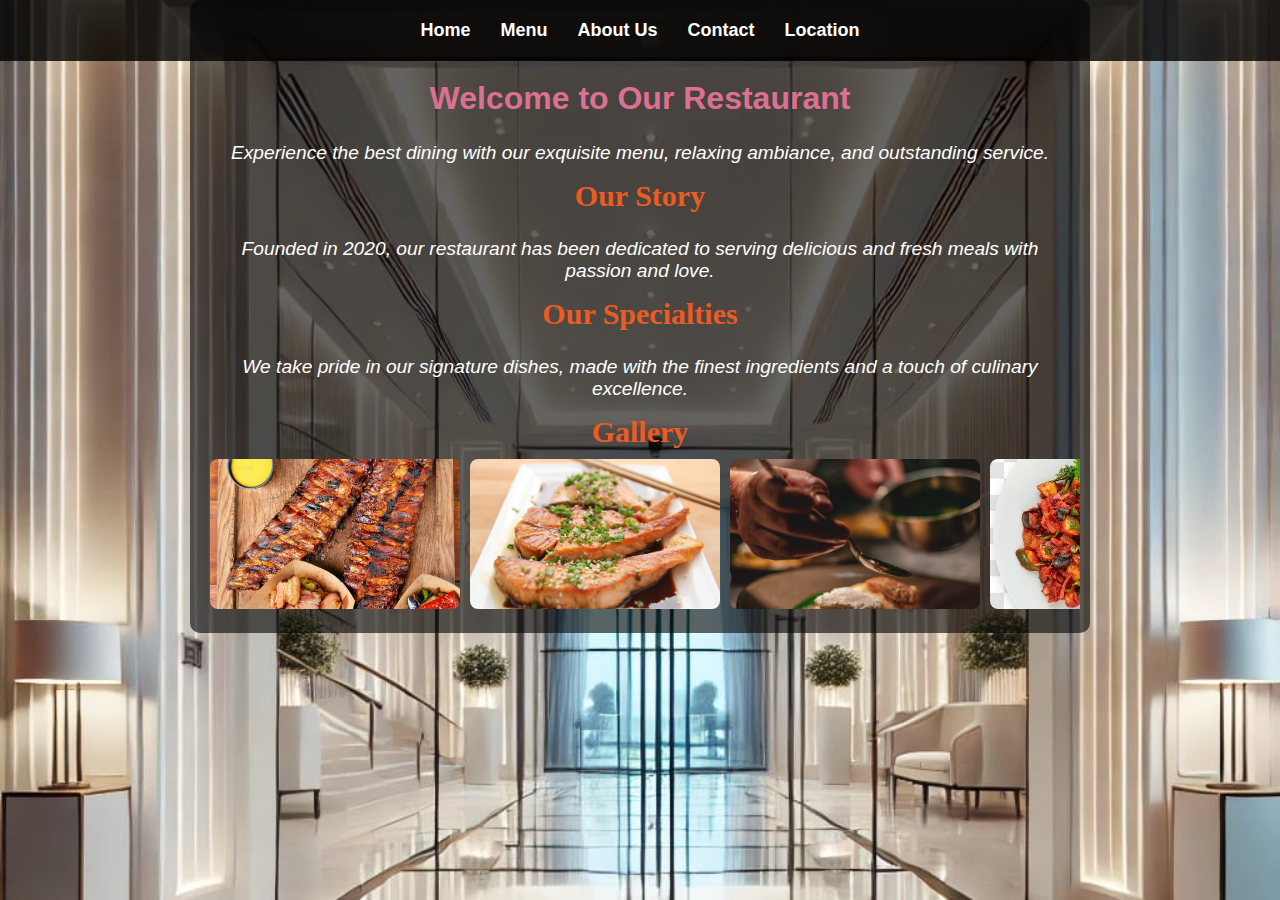
<file: about.html>
<!DOCTYPE html>
<html lang="en">
<head>
    <meta charset="UTF-8">
    <meta name="viewport" content="width=device-width, initial-scale=1.0">
    <title>About Us - Our Restaurant</title>
    <link rel="stylesheet" href="style.css">
</head>
<body id="bg">

<div class="contain">
<h1 id="about">Welcome to Our Restaurant</h1>
<div class="navbar">
    <a href="index.html" target="_blank">Home</a>
    <a href="menu.html" target="_blank">Menu</a>
    <a href="about.html" target="_blank">About Us</a>
    <a href="contact.html" target="_blank">Contact</a>
    <a href="location.html" target="_blank">Location</a>
</div>


        <p id="def">Experience the best dining with our exquisite menu, relaxing ambiance, and outstanding service.</p>
        
        <h2>Our Story</h2>
        <p id="def">Founded in 2020, our restaurant has been dedicated to serving delicious and fresh meals with passion and love.</p>
        
        <h2>Our Specialties</h2>
        <p id="def">We take pride in our signature dishes, made with the finest ingredients and a touch of culinary excellence.</p>

        <h2>Gallery</h2>
        <div class="image-gallery">
            <a href="order.html"><img src="food22.jpeg" alt="Dish 1"></a>
            <a href="order.html"><img src="food17.jpeg" alt="Dish 2"></a>
            <a href="order.html"><img src="food21.jpeg" alt="Dish 3"></a>
            <a href="order.html"><img src="food1.png" alt="Dish 4"></a>
            <a href="order.html"><img src="food23.jpeg" alt="Dish 5"></a>
            <a href="order.html"><img src="food16.jpeg" alt="Dish 1"></a>
            <a href="order.html"><img src="food19.jpeg" alt="Dish 2"></a>
            <a href="order.html"><img src="food20.jpeg" alt="Dish 3"></a>
            <a href="order.html"><img src="food26.jpeg" alt="Dish 4"></a>
            <a href="order.html"><img src="food16.jpeg" alt="Dish 5"></a>

        </div>
    </div>

</body>
</html>
</file>
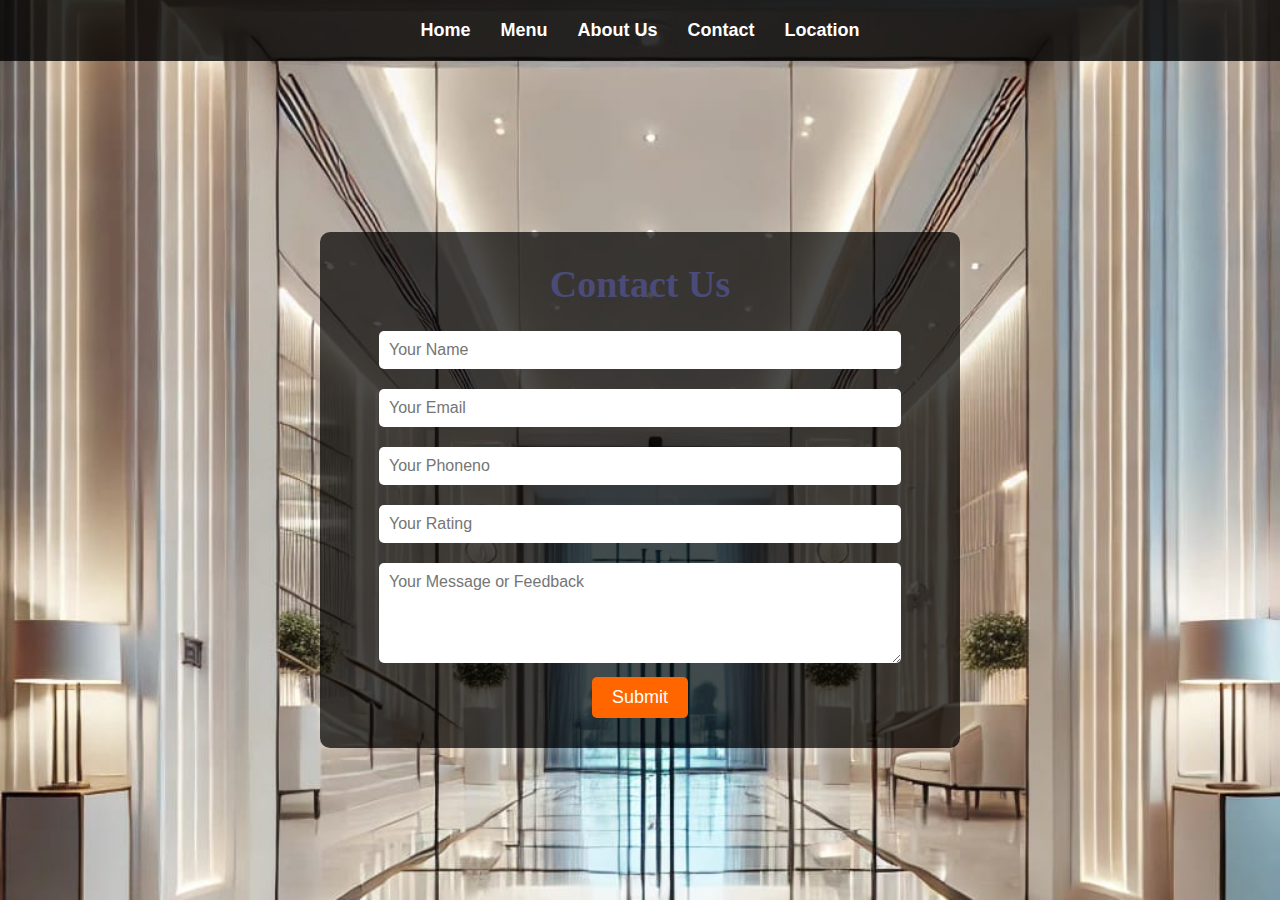
<file: contact.html>
<!DOCTYPE html>
<html lang="en">
<head>
    <meta charset="UTF-8">
    <meta name="viewport" content="width=device-width, initial-scale=1.0">
    <title>Contact Us</title>
    <link rel="stylesheet" href="style.css">
    <link href="https://fonts.googleapis.com/css2?family=Poppins:wght@300;400;600&display=swap" rel="stylesheet">
</head>
<body id="contact">

    <div class="containe">
    
        <h2 id="sps">Contact Us</h2>
        <div class="navbar">
            <a href="index.html" target="_blank">Home</a>
            <a href="menu.html" target="_blank">Menu</a>
            <a href="about.html" target="_blank">About Us</a>
            <a href="contact.html" target="_blank">Contact</a>
            <a href="location.html" target="_blank">Location</a>
        </div>

        <form id="contactForm">
            <input type="text" placeholder="Your Name" required><br>
            <input type="email" placeholder="Your Email" required><br>
            <input type="number" placeholder="Your Phoneno" required><br>
            <input type="number" placeholder="Your Rating" required><br>
            <textarea placeholder="Your Message or Feedback" required></textarea><br>
            <button type="submit">Submit</button>
        </form>
        <p class="message">Thank you! Your message has been sent successfully.</p>
    </div>

</body>
</html>
</file>
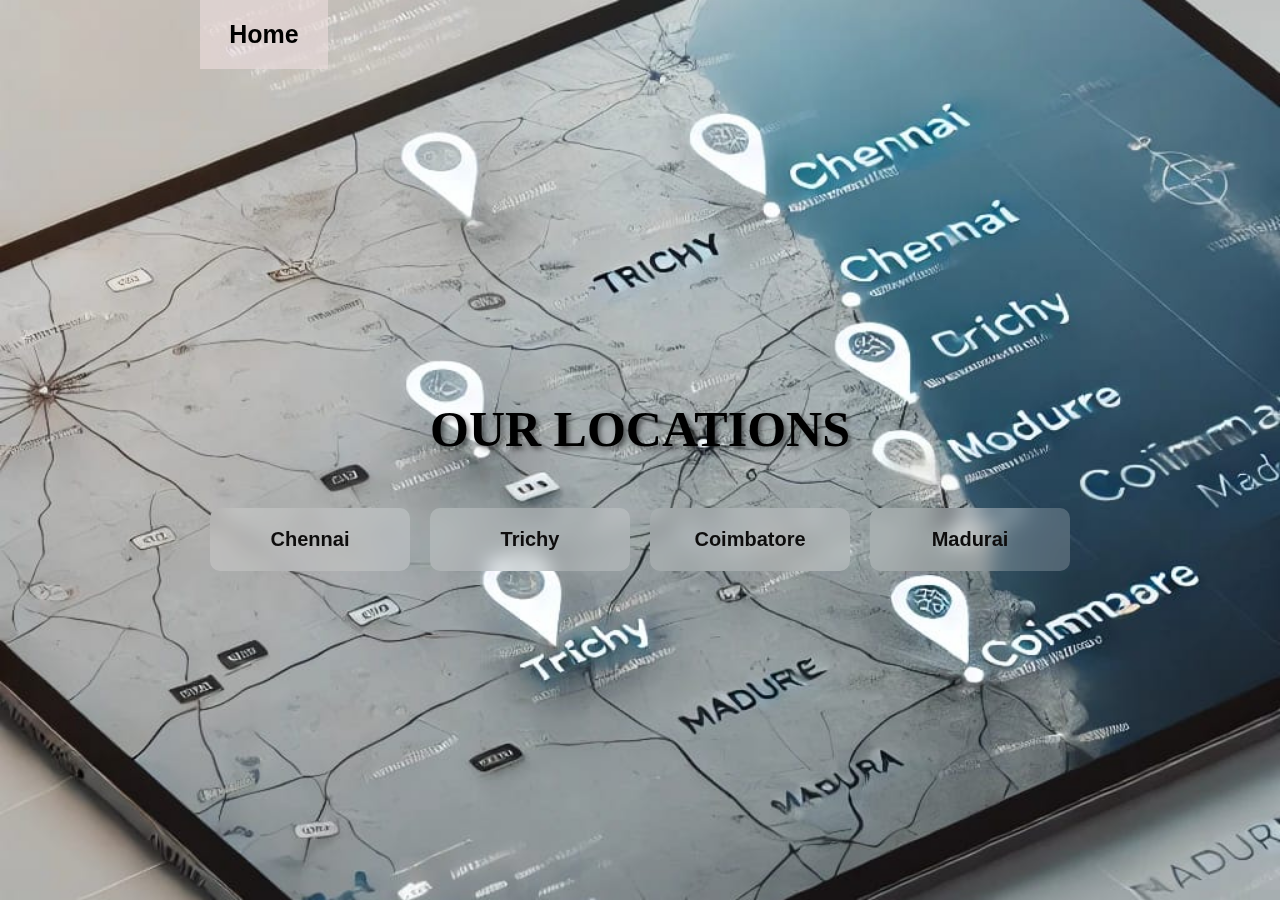
<file: location.html>
<!DOCTYPE html>
<html lang="en">
<head>
    <meta charset="UTF-8">
    <meta name="viewport" content="width=device-width, initial-scale=1.0">
    <title>Our Locations</title>
    <link rel="stylesheet" href="style.css">
</head>
<body id="locati">

    <div class="loca">
        <div class="home">
            <a href="index.html" target="_blank">Home</a>
        </div>
        <h1 id="loc">Our Locations</h1>

        <div class="locations">
            <div class="location-box">Chennai</div>
            <div class="location-box">Trichy</div>
            <div class="location-box">Coimbatore</div>
            <div class="location-box">Madurai</div>
        </div>
    </div>

</body>
</html>
</file>
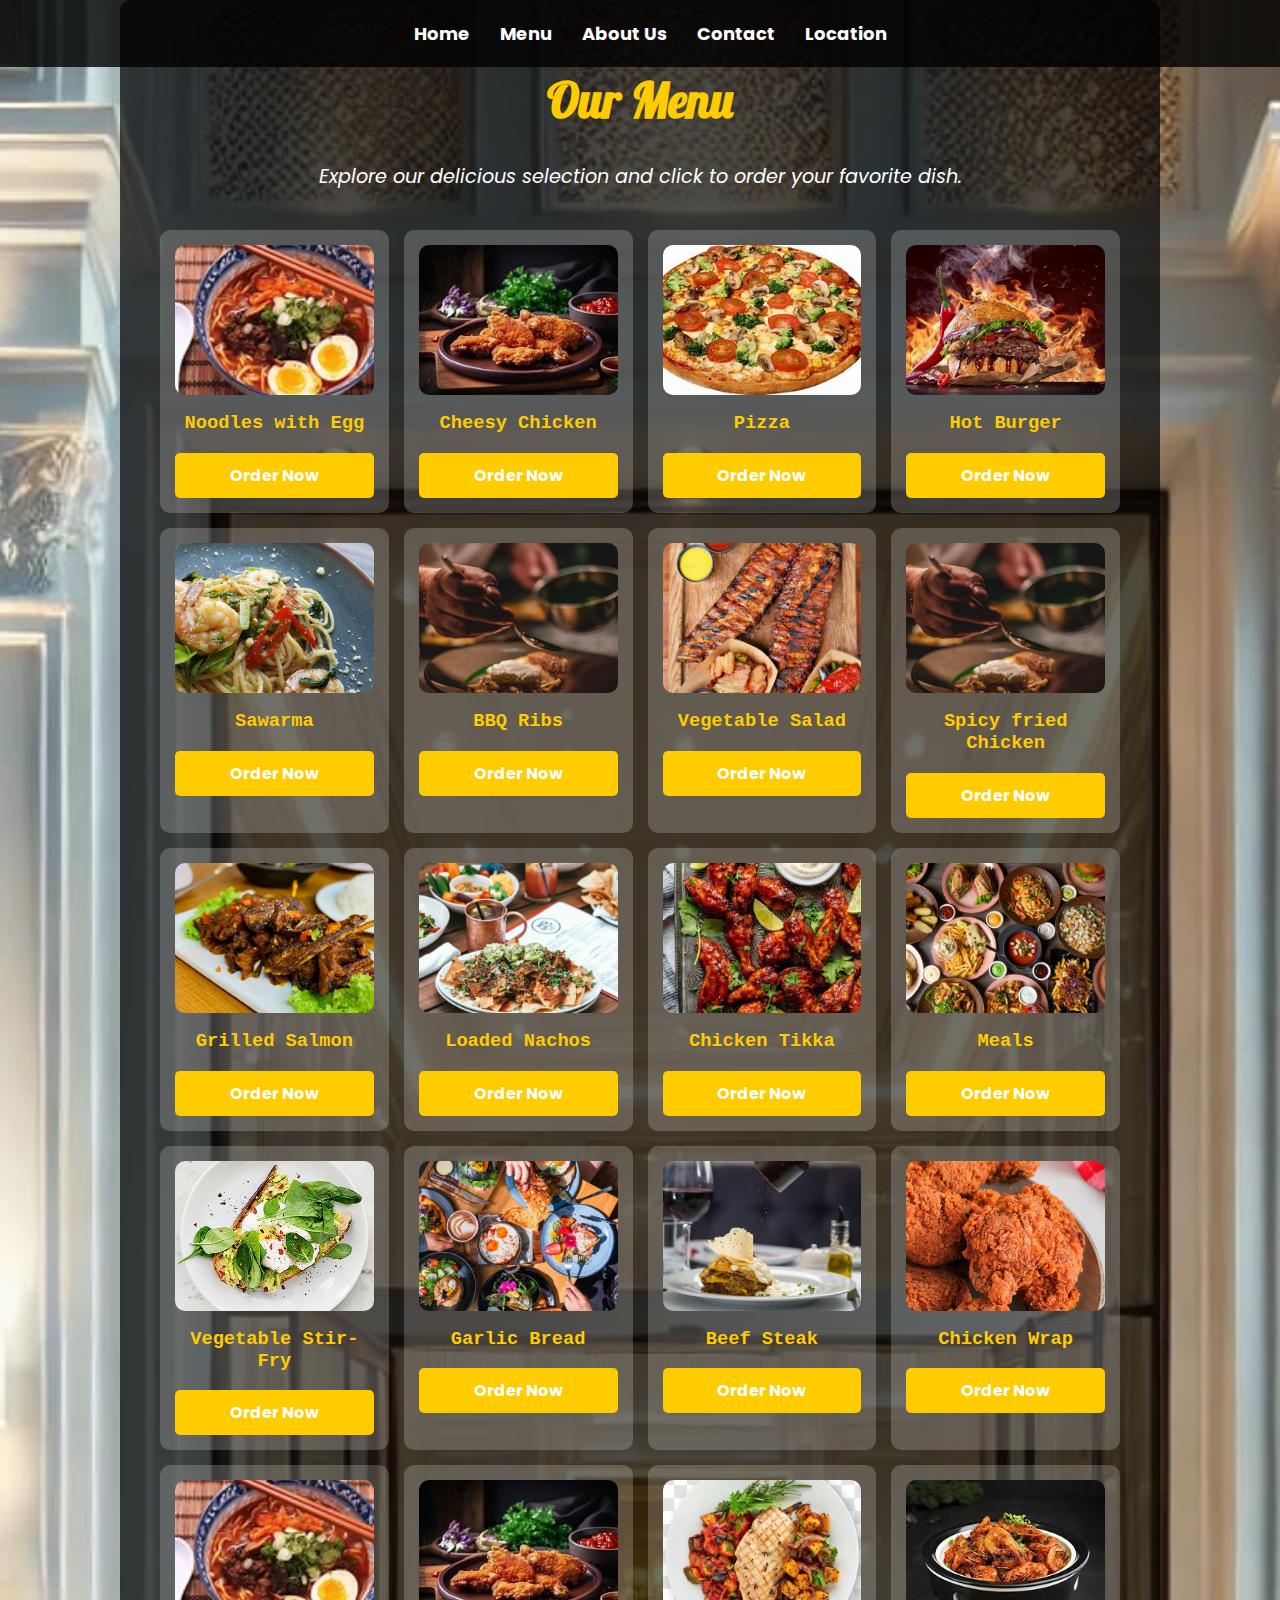
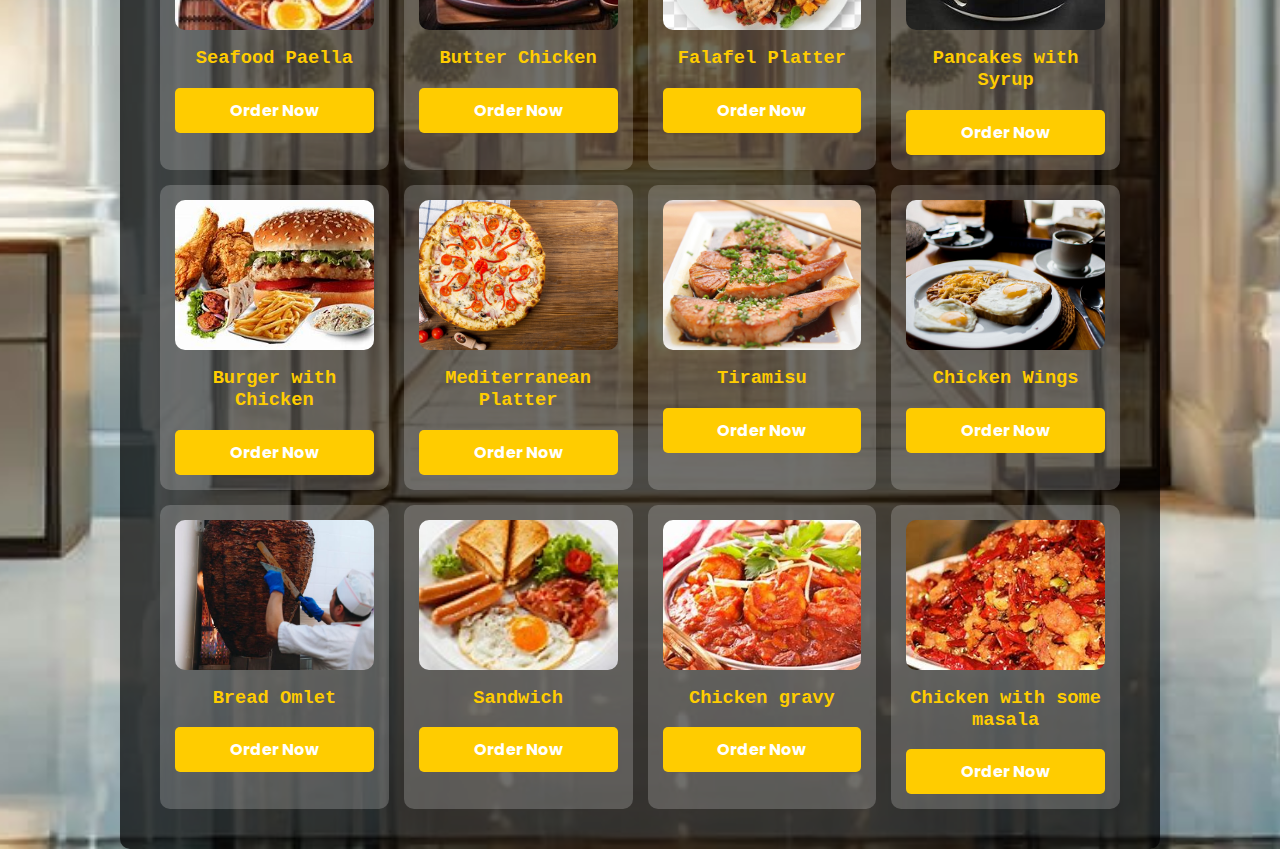
<file: menu.html>
<!DOCTYPE html>
<html lang="en">
<head>
    <meta charset="UTF-8">
    <meta name="viewport" content="width=device-width, initial-scale=1.0">
    <title>Our Menu</title>
    <style>
        /* General Styling */
        .navbar {
    display: flex;
    justify-content: center;
    flex-wrap: wrap;
    gap: 10px;
    padding: 10px;
    background: rgba(0, 0, 0, 0.8);
    position: fixed;
    width: 100%;
    top: 0;
    left: 0;
    z-index: 1000;
    position: absolute;
        }
        .navbar a {
    color: white;
    text-decoration: none;
    font-size: 18px;
    font-weight: bold;
    padding: 10px;
}


        body {
            font-family: 'Poppins', sans-serif;
            margin: 0;
            padding: 0;
            background: url('home4.jpeg') no-repeat center center/cover;
            color: white;
            text-align: center;
        }

        .container {
            max-width: 1000px;
            margin: auto;
            padding: 20px;
            background: rgba(0, 0, 0, 0.7);
            border-radius: 10px;
        }

        h1 {
            font-family: 'Lobster', cursive;
            font-size: 3rem;
            color: #ffcc00;
            margin-top: 50px;
        }

        p {
            font-size: 1.2rem;
            font-style: italic;
        }

        /* Menu Section */
        .menu-gallery {
            display: grid;
            grid-template-columns: repeat(auto-fit, minmax(200px, 1fr));
            gap: 15px;
            padding: 20px;
        }

        .menu-item {
            padding: 15px;
            background: rgba(255, 255, 255, 0.2);
            border-radius: 10px;
            transition: transform 0.3s ease-in-out;
            cursor: pointer;
            position: relative;
        }

        .menu-item:hover {
            transform: scale(1.05);
        }

        .menu-item img {
            width: 100%;
            height: 150px;
            object-fit: cover;
            border-radius: 10px;
        }

        .menu-item h3 {
            font-family: 'Courier New', monospace;
            color: #ffcc00;
            margin-top: 10px;
        }

        .menu-item a {
            display: block;
            text-decoration: none;
            color: white;
            font-weight: bold;
            background: #ffcc00;
            padding: 10px;
            margin-top: 10px;
            border-radius: 5px;
        }

        .menu-item a:hover {
            background: #e6b800;
        }

        /* Order Confirmation Message */
        .order-message {
            display: none;
            position: absolute;
            top: 0;
            left: 0;
            width: 100%;
            height: 100%;
            background: rgba(0, 0, 0, 0.9);
            color: #ffcc00;
            font-size: 1.2rem;
            border-radius: 10px;
            align-items: center;
            justify-content: center;
            text-align: center;
            padding: 20px;
        }

        .menu-item:target .order-message {
            display: flex;
        }

        .close-btn {
            display: inline-block;
            margin-top: 20px;
            padding: 10px 20px;
            background: #ffcc00;
            color: black;
            text-decoration: none;
            border-radius: 5px;
        }

        .close-btn:hover {
            background: #e6b800;
        }
    </style>
    <link href="https://fonts.googleapis.com/css2?family=Lobster&family=Poppins:wght@300;400;700&display=swap" rel="stylesheet">
</head>
<body>

    <div class="container">
        <div class="navbar">
            <a href="index.html" target="_blank">Home</a>
            <a href="menu.html" target="_blank">Menu</a>
            <a href="about.html" target="_blank">About Us</a>
            <a href="contact.html" target="_blank">Contact</a>
            <a href="location.html" target="_blank">Location</a>
        </div>
        <h1>Our Menu</h1>
        <p>Explore our delicious selection and click to order your favorite dish.</p>


        <div class="menu-gallery">
            <!-- Menu Item 1 -->
            <div class="menu-item"><img src="food8.jfif" alt="Dish 1"><h3>Noodles with Egg</h3><a href="order2.html">Order Now</a></div>
            <div class="menu-item"><img src="food7.jfif" alt="Dish 2"><h3>Cheesy Chicken</h3><a href="order2.html">Order Now</a></div>
            <div class="menu-item"><img src="food6.jfif" alt="Dish 3"><h3>Pizza</h3><a href="order2.html">Order Now</a></div>
            <div class="menu-item"><img src="food5.jfif" alt="Dish 4"><h3>Hot Burger</h3><a href="order2.html">Order Now</a></div>
            <div class="menu-item"><img src="food20.jpeg" alt="Dish 5"><h3>Sawarma</h3><a href="order2.html">Order Now</a></div>
            <div class="menu-item"><img src="food21.jpeg" alt="Dish 6"><h3>BBQ Ribs</h3><a href="order2.html">Order Now</a></div>
            <div class="menu-item"><img src="food22.jpeg" alt="Dish 7"><h3>Vegetable Salad</h3><a href="order2.html">Order Now</a></div>
            <div class="menu-item"><img src="food21.jpeg" alt="Dish 8"><h3>Spicy fried Chicken</h3><a href="order2.html">Order Now</a></div>
            <div class="menu-item"><img src="food23.jpeg" alt="Dish 9"><h3>Grilled Salmon</h3><a href="order2.html">Order Now</a></div>
            <div class="menu-item"><img src="food24.jpeg" alt="Dish 10"><h3>Loaded Nachos</h3><a href="order2.html">Order Now</a></div>
            <div class="menu-item"><img src="food2.jfif" alt="Dish 11"><h3>Chicken Tikka</h3><a href="order2.html">Order Now</a></div>
            <div class="menu-item"><img src="food25.jpeg" alt="Dish 12"><h3>Meals</h3><a href="order2.html">Order Now</a></div>
            <div class="menu-item"><img src="food.jpg" alt="Dish 13"><h3>Vegetable Stir-Fry</h3><a href="order2.html">Order Now</a></div>
            <div class="menu-item"><img src="food26.jpeg" alt="Dish 14"><h3>Garlic Bread</h3><a href="order2.html">Order Now</a></div>
            <div class="menu-item"><img src="food27.jpeg" alt="Dish 15"><h3>Beef Steak</h3><a href="order2.html">Order Now</a></div>
            <div class="menu-item"><img src="chi.jpeg" alt="Dish 16"><h3>Chicken Wrap</h3><a href="order2.html">Order Now</a></div>
            <div class="menu-item"><img src="food8.jfif" alt="Dish 17"><h3>Seafood Paella</h3><a href="order2.html">Order Now</a></div>
            <div class="menu-item"><img src="food7.jfif" alt="Dish 18"><h3>Butter Chicken</h3><a href="order2.html">Order Now</a></div>
            <div class="menu-item"><img src="food1.png" alt="Dish 19"><h3>Falafel Platter</h3><a href="order2.html">Order Now</a></div>
            <div class="menu-item"><img src="food4.jfif" alt="Dish 20"><h3>Pancakes with Syrup</h3><a href="order2.html">Order Now</a></div>
            <div class="menu-item"><img src="food3.jfif" alt="Dish 21"><h3>Burger with Chicken</h3><a href="order2.html">Order Now</a></div>
            <div class="menu-item"><img src="food16.jpeg" alt="Dish 22"><h3>Mediterranean Platter</h3><a href="order2.html">Order Now</a></div>
            <div class="menu-item"><img src="food17.jpeg" alt="Dish 23" ><h3>Tiramisu</h3><a href="order2.html">Order Now</a></div>
            <div class="menu-item"><img src="food18.jpeg" alt="Dish 24"><h3>Chicken Wings</h3><a href="order2.html">Order Now</a></div>
            <div class="menu-item"><img src="food19.jpeg" alt="Dish 25"><h3>Bread Omlet</h3><a href="order2.html">Order Now</a></div>
            <div class="menu-item"><img src="food10.jfif" alt="Dish 25"><h3>Sandwich</h3><a href="order2.html">Order Now</a></div>
            <div class="menu-item"><img src="food11.jfif" alt="Dish 25"><h3>Chicken gravy</h3><a href="order2.html">Order Now</a></div>
            <div class="menu-item"><img src="food12.jfif" alt="Dish 25"><h3>Chicken with some masala</h3><a href="order2.html">Order Now</a></div>
            <!-- Add more menu items as needed -->
        </div>
    </div>

</body>
</html>
</file>
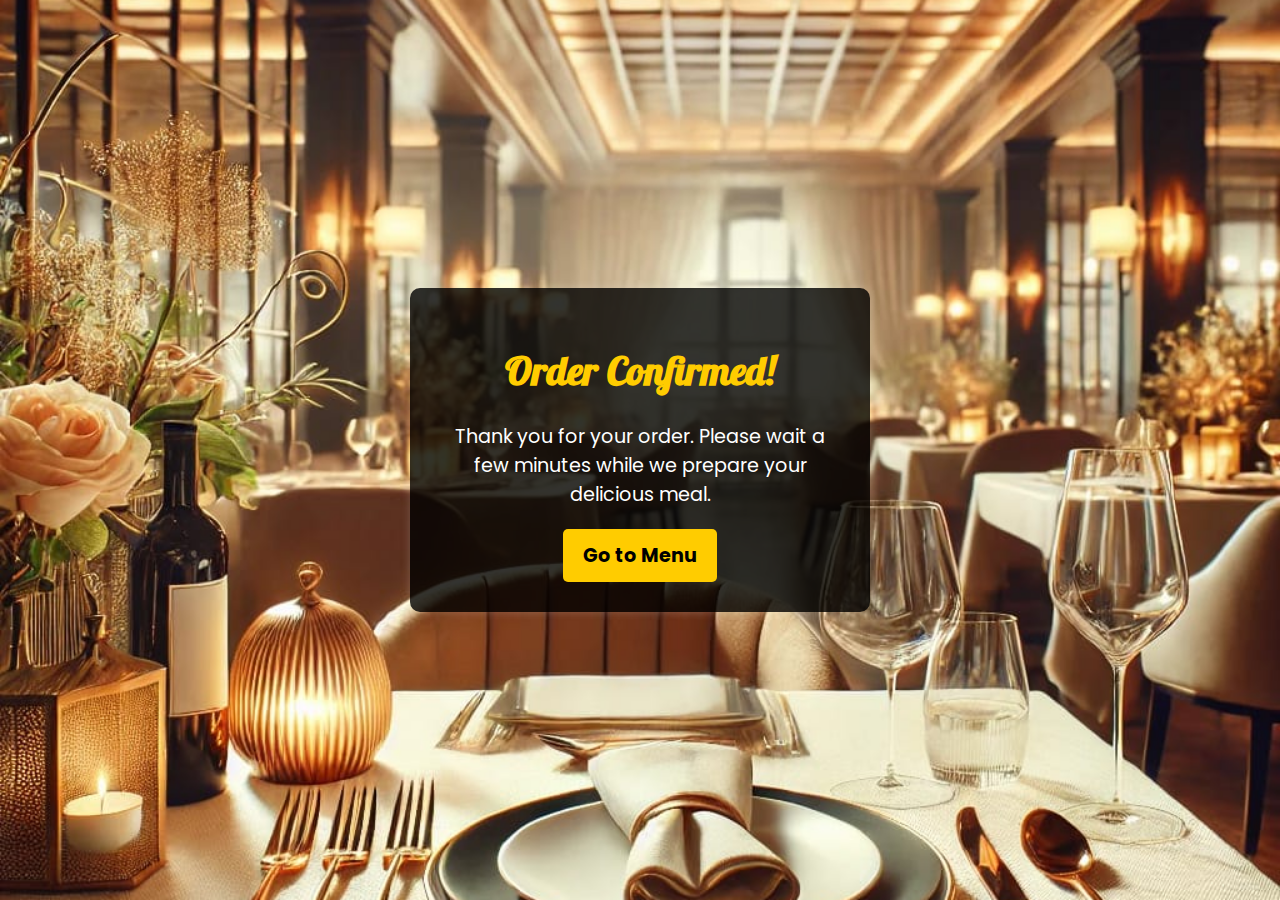
<file: order2.html>
<!DOCTYPE html>
<html lang="en">
<head>
    <meta charset="UTF-8">
    <meta name="viewport" content="width=device-width, initial-scale=1.0">
    <title>Order Confirmation</title>
    <style>
        /* General Styles */
        body {
            font-family: 'Poppins', sans-serif;
            margin: 0;
            padding: 0;
            display: flex;
            justify-content: center;
            align-items: center;
            height: 100vh;
            text-align: center;
            background: url('back45.jpeg') no-repeat center center/cover;
            color: white;
        }

        .confirmation-container {
            background: rgba(0, 0, 0, 0.8);
            padding: 30px;
            border-radius: 10px;
            box-shadow: 0 0 10px rgba(255, 255, 255, 0.2);
            max-width: 400px;
        }

        h1 {
            font-family: 'Lobster', cursive;
            font-size: 2.5rem;
            color: #ffcc00;
        }

        p {
            font-size: 1.2rem;
            margin-bottom: 20px;
        }

        .menu-button {
            display: inline-block;
            padding: 12px 20px;
            background: #ffcc00;
            color: black;
            font-size: 1.2rem;
            text-decoration: none;
            border-radius: 5px;
            font-weight: bold;
        }

        .menu-button:hover {
            background: #e6b800;
        }

        /* Print Styles */
        @media print {
            body {
                background: white;
                color: black;
            }

            .confirmation-container {
                box-shadow: none;
                border: 2px solid black;
            }

            h1 {
                color: black;
            }

            .menu-button {
                display: none; /* Hide button when printing */
            }
        }
    </style>
    <link href="https://fonts.googleapis.com/css2?family=Lobster&family=Poppins:wght@300;400;700&display=swap" rel="stylesheet">
</head>
<body>
    <div class="confirmation-container">
        <h1>Order Confirmed!</h1>
        <p>Thank you for your order. Please wait a few minutes while we prepare your delicious meal.</p>
        <a href="menu.html" class="menu-button">Go to Menu</a>
    </div>
</body>
</html>
</file>
<file: style.css>
*{
    margin: 0;
    padding: 0;
    box-sizing: border-box;
    font-family: Arial, Helvetica, sans-serif;
}
#index,html{
    height: 100%;
    overflow-x: hidden;
}
#index {
    margin: 0;
    padding: 0;
    font-family: 'Poppins', sans-serif;
    background: url('home2.jpeg') no-repeat center center/cover;
    color: white;
    text-align: center;
}

/* Navigation Bar */
.navbar {
    display: flex;
    justify-content: center;
    flex-wrap: wrap;
    gap: 10px;
    padding: 10px;
    background: rgba(0, 0, 0, 0.8);
    position: fixed;
    width: 100%;
    top: 0;
    left: 0;
    z-index: 1000;
    position: absolute;
}
.navbar a {
    color: white;
    text-decoration: none;
    font-size: 18px;
    font-weight: bold;
    padding: 10px;
}

.navbar a:hover {
    text-decoration: underline;
}

/* Hero Section */
.hero {
    margin-top: 120px;
    padding: 20px;
}

.ind {
    margin-top: 20px;
    font-size: 45px;
    font-weight: bold;
    text-transform: uppercase;
    text-shadow: 3px 3px 5px rgba(0, 0, 0, 0.5);
}

/* p {
    font-size: 20px;
    margin-top: 20px;
    max-width: 600px;
    margin-left: auto;
    margin-right: auto;
}
 */
/* Image Slider */
.slider {
    width: 90%;
/*     max-width: 400px;
 */    height: auto;
    overflow: hidden;
    position: relative;
    margin: 30px auto;
    border-radius: 10px;
}

.slides {
    display: flex;
    width: 300%;
    animation: slide 60s infinite;
}

.slides img {
    width: 400px;
    height: 300px;
    object-fit: cover;
    max-height: 350px;
}

@keyframes slide {
    0% { transform: translateX(0%); }
    33% { transform: translateX(-100%); }
    66% { transform: translateX(-200%); }
    100% { transform: translateX(0%); }
}

/* Social Media Icons */
.social-icons {
    margin-top: 20px;
    display: flex;
    justify-content: center;
    gap: 15px;
    flex-wrap: wrap;
}

.social-icons img {
    width: 50px;
    transition: transform 0.3s;
}

.social-icons img:hover {
    transform: scale(1.2);
}

/* Responsive Design */
@media (max-width: 768px) {
    .menu-icon{
        display: block;
    }
    .navbar{
        flex-direction: column;
        align-items: center;
    }
    
    .hero {
        padding: 30px;
    }
        .nav-links {
            display: none;
            flex-direction: column;
            background: rgba(0, 0, 0, 0.8);
            position: absolute;
            top: 60px;
            left: 0;
            width: 100%;
            padding: 15px 0;
            text-align: center;
        }
    
        /* Show menu when checkbox is checked */
        #menu-toggle:checked + .menu-icon + .nav-links {
            display: flex;
        }
        .ind {
            font-size: 32px;
        }
    
    /*     p {
            font-size: 18px;
        }
    
     */    .slider {
            width: 90%;
            max-width: 500px;
    /*         height: 200px;
     */    }
    
        .social-icons img {
            width: 35px;
            max-height: 180px;
        }
    }
/* about
 */#bg {
    font-family: Arial, sans-serif;
    margin: 0;
    padding: 0;
    background: url('home5.jpeg') no-repeat center center/cover;
    color: white;
}

.contain {
    max-width: 900px;
    margin: auto;
    padding: 10px;
    background: rgba(0, 0, 0, 0.6);
    border-radius: 10px;
}
#def{
    margin-top: 10px;
      text-align: center;
      position: relative;
      padding: 15px;
}

#about{
    margin-top: 70px;
    text-align: center;
    color: palevioletred;
    font-family: Impact, Haettenschweiler, 'Arial Narrow Bold', sans-serif;
}
h2{
    font-size: 30px;
    text-align: center;
    color: rgb(235, 91, 34);
    font-family: 'Times New Roman', Times, serif;
}

/* Horizontal Scrolling Images */
.image-gallery {
    display: flex;
    overflow-x: auto;
    gap: 10px;
    padding: 10px;
    white-space: nowrap;
    scroll-behavior: smooth;
}

.image-gallery a {
    text-decoration: none;
}

.image-gallery img {
    width: 250px;
    height: 150px;
    border-radius: 8px;
    object-fit: cover;
    transition: transform 0.3s ease-in-out;
}

.image-gallery img:hover {
    transform: scale(1.05);
}

/* Custom scrollbar */
.image-gallery::-webkit-scrollbar {
    height: 8px;
}

.image-gallery::-webkit-scrollbar-thumb {
    background: #ffcc00;
    border-radius: 5px;
}
/* order
 */#order {
    font-family: 'Poppins', sans-serif;
    margin: 0;
    padding: 0;
    background: url('background.jpg') no-repeat center center/cover;
    color: white;
    text-align: center;
}

.container {
    max-width: 900px;
    margin: auto;
    padding: 20px;
    background: rgba(0, 0, 0, 0.7);
    border-radius: 10px;
}

#ordercon {
    margin-top: 15px;
    font-family: 'Lobster', cursive;
    font-size: 3rem;
    color: #ffcc00;
}

p {
    font-size: 1.2rem;
    font-style: italic;
}

/* Order Section */
.order-gallery {
    display: flex;
    flex-wrap: wrap;
    gap: 15px;
    justify-content: center;
    padding: 20px;
}

.order-item {
    width: 280px;
    padding: 15px;
    background: rgba(255, 255, 255, 0.2);
    border-radius: 10px;
    transition: transform 0.3s ease-in-out;
}

.order-item:hover {
    transform: scale(1.05);
}

.order-item img {
    width: 100%;
    border-radius: 10px;
}

.order-item h3 {
    font-family: 'Courier New', monospace;
    color: #ffcc00;
    margin-top: 10px;
}

.order-item button {
    background: #ffcc00;
    color: black;
    border: none;
    padding: 10px;
    width: 100%;
    cursor: pointer;
    font-size: 1rem;
    border-radius: 5px;
    font-weight: bold;
}

.order-item button:hover {
    background: #e6b800;
}

#contact {
    font-family: 'Poppins', sans-serif;
    background: url('home5.jpeg') no-repeat center center/cover;
    color: white;
    display: flex;
    justify-content: center;
    align-items: center;
    height: 100vh;
    margin: 0;
}
.containe {
    margin-top:80px;
    background: rgba(0, 0, 0, 0.7);
    padding: 30px;
    border-radius: 10px;
    box-shadow: 0 4px 8px rgba(255, 255, 255, 0.2);
    width: 50%;
    text-align: center;
}
#sps {
    font-size: 38px;
    font-weight: 600;
    margin-bottom: 15px;
    color: rgb(75, 75, 121);
}
input, textarea {
    width: 90%;
    padding: 10px;
    margin: 10px 0;
    border: none;
    border-radius: 5px;
    font-size: 16px;
}
textarea {
    height: 100px;
}
button {
    background: #ff6600;
    color: white;
    border: none;
    padding: 10px 20px;
    font-size: 18px;
    border-radius: 5px;
    cursor: pointer;
    transition: 0.3s;
}
button:hover {
    background: #ff4500;
}
.message {
    display: none;
    margin-top: 15px;
    font-size: 18px;
    color: lightgreen;
    font-weight: bold;

}
#locati {
    margin: 0;
    padding: 0;
    font-family: 'Poppins', sans-serif;
    background: url('location5.jpeg') no-repeat center center/cover;
    background-size: cover;
    height: 100vh;
    width: 100vw;
    overflow-x: hidden;
    background-position: center;
    text-align: center;
    color: rgb(14, 13, 13);
}

.loca {
    padding: 50px;
}

#loc {
    font-size: 50px;
    font-weight: bold;
    text-transform: uppercase;
    text-shadow: 3px 3px 5px rgba(0, 0, 0, 0.5);
    margin-top: 350px;
    color: rgb(0, 0, 0);
    font-family: 'Times New Roman', Times, serif;
}
.locations {
    display: flex;
    justify-content: center;
    gap: 20px;
    margin-top: 50px;
}

.location-box {
    background: rgba(255, 255, 255, 0.2);
    padding: 20px;
    border-radius: 10px;
    width: 200px;
    font-size: 20px;
    font-weight: bold;
    backdrop-filter: blur(10px);
    transition: transform 0.3s;
}

.location-box:hover {
    transform: scale(1.1);
    background: rgba(255, 255, 255, 0.4);
}
.home{
    display: flex;
    justify-content: center;
    gap: 20px;
    padding: 20px;
    background: rgba(231, 216, 216, 0.7);
    position: fixed;
    width: 10%;
    top: 0;
    left: 200px;
}
.home a{
    color: rgb(0, 0, 0);
    text-decoration: none;
    font-size: 25px;
    font-weight: bold;

}
.home a:hover{
    text-decoration: underline;

}
</file>
